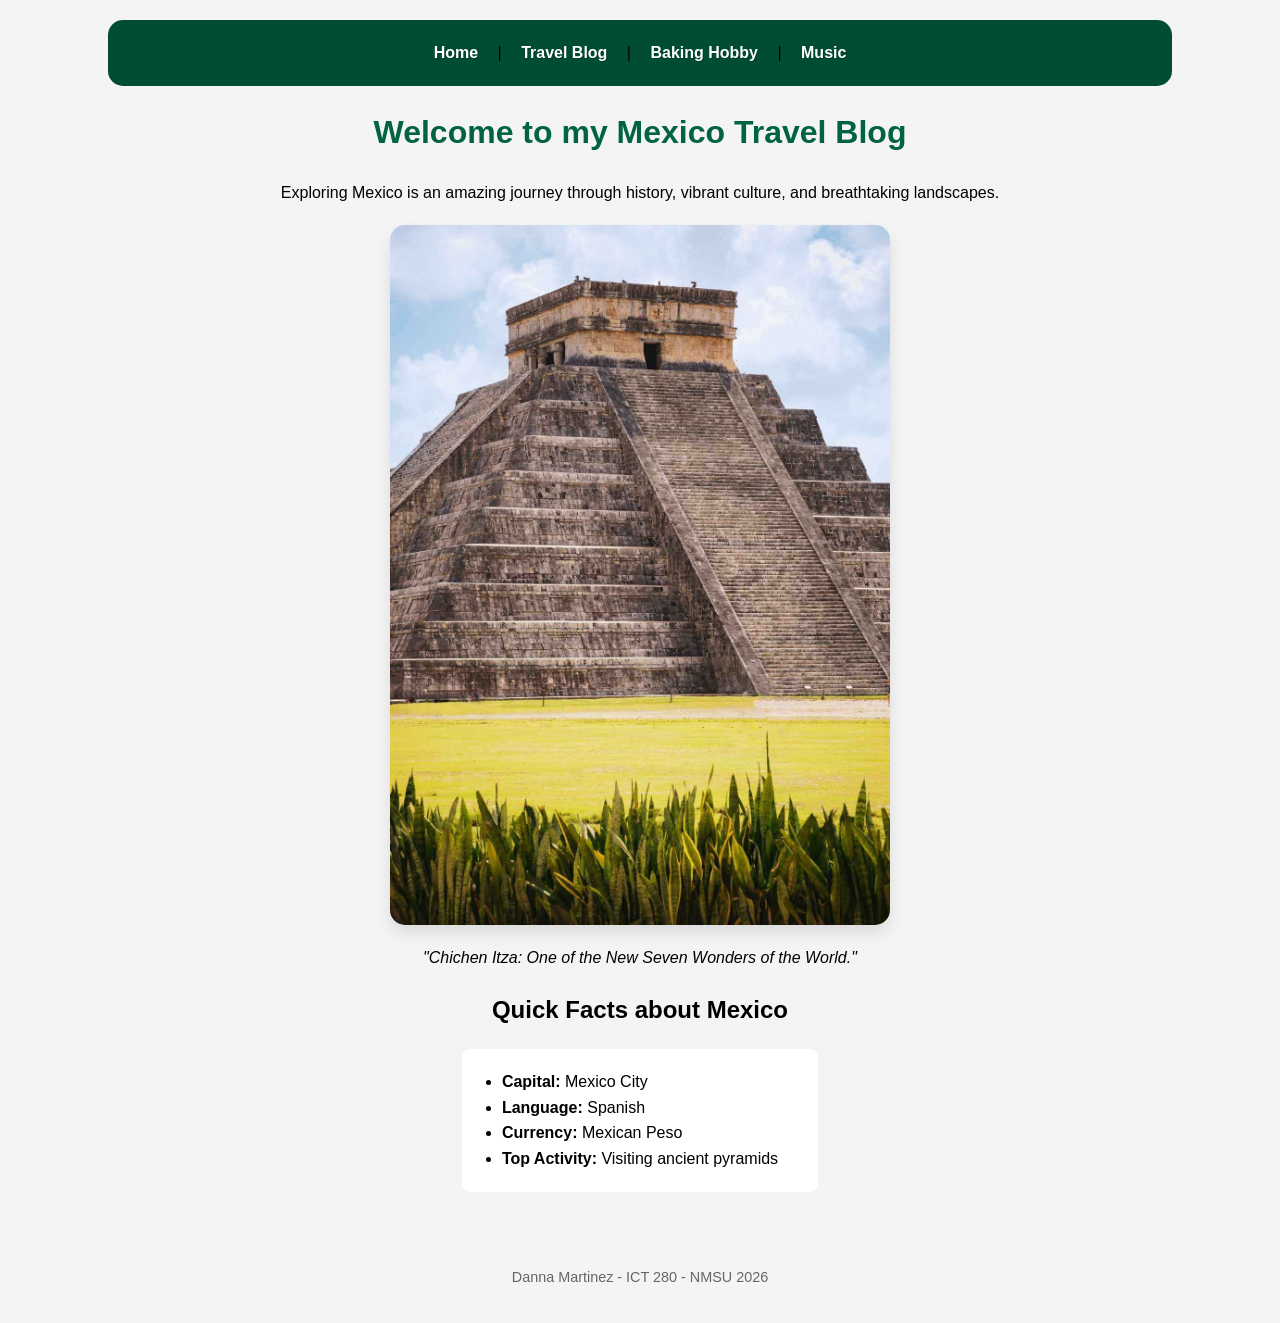
<file: index.html>
<!DOCTYPE html>
<html lang="en">
<head>
    <meta charset="UTF-8">
    <meta name="viewport" content="width=device-width, initial-scale=1.0">
    <title>Home - Exploring Mexico</title>
    <link rel="stylesheet" href="css/style.css">
</head>
<body class="index-page">

    <nav>
        <a href="index.html">Home</a> | 
        <a href="html/project2.html">Travel Blog</a> | 
        <a href="html/project3.html">Baking Hobby</a> |
        <a href="html/project4.html">Music</a>
    </nav>

    <header>
        <h1>Welcome to my Mexico Travel Blog</h1>
        <p>Exploring Mexico is an amazing journey through history, vibrant culture, and breathtaking landscapes.</p>
    </header>

    <main>
        <div class="image-section">
            <img src="images/chichen-itza.png" alt="The Chichen Itza Pyramid in Yucatan, Mexico" width="500">
            <p><i>"Chichen Itza: One of the New Seven Wonders of the World."</i></p>
        </div>

        <section>
            <h2>Quick Facts about Mexico</h2>
            <ul>
                <li><b>Capital:</b> Mexico City</li>
                <li><b>Language:</b> Spanish</li>
                <li><b>Currency:</b> Mexican Peso</li>
                <li><b>Top Activity:</b> Visiting ancient pyramids</li>
            </ul>
        </section>
    </main>

    <footer>
        <p>Danna Martinez - ICT 280 - NMSU 2026</p>
    </footer>

</body>
</html>
</file>
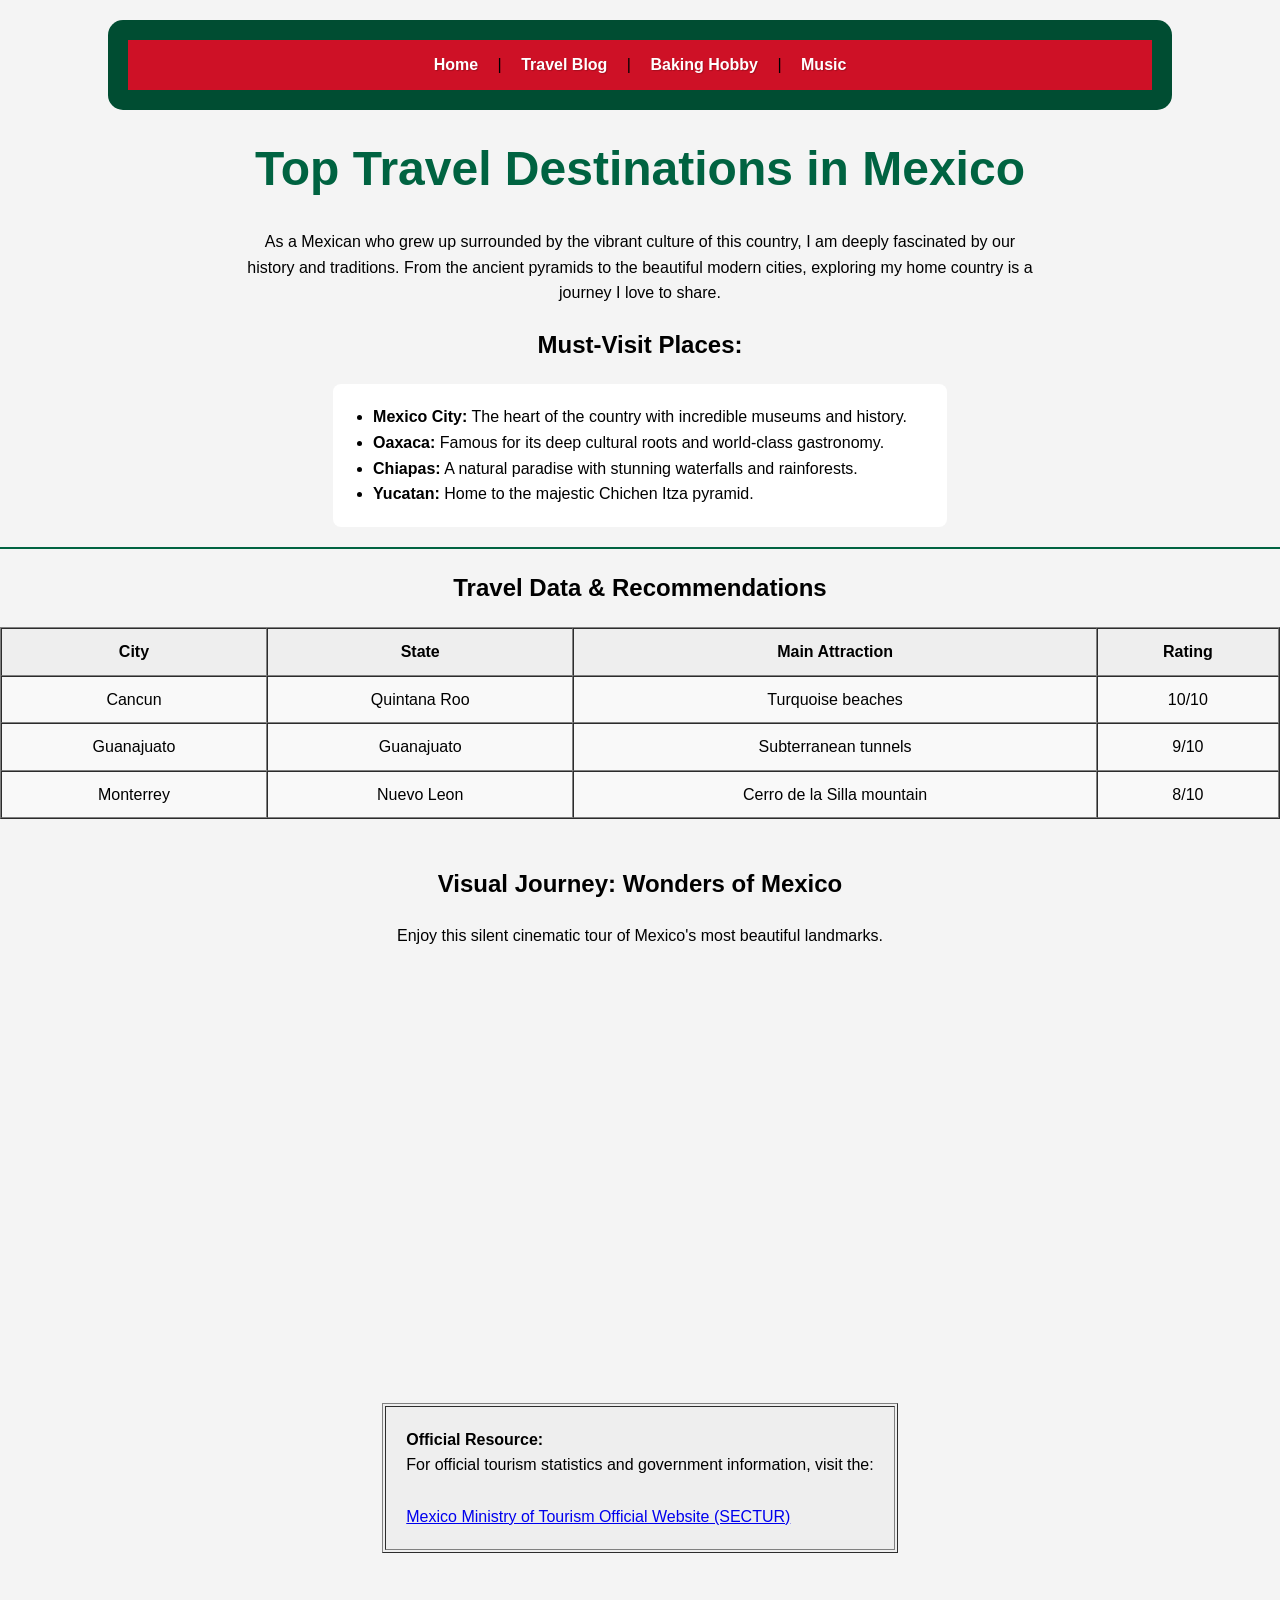
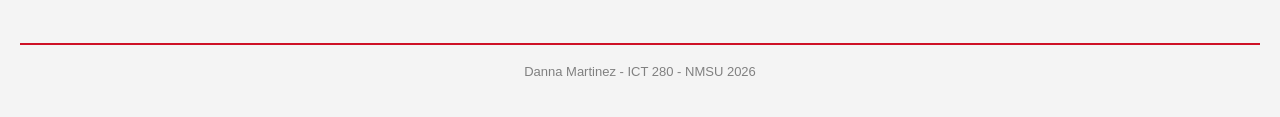
<file: html/project2.html>
<!DOCTYPE html>
<html lang="en">
<head>
    <meta charset="UTF-8">
    <title>Travel Destinations - Project 2</title>
    <link rel="stylesheet" href="../css/style.css">
</head>
<body class="index-page" leftmargin="50" rightmargin="50">

    <nav>
        <table width="100%" bgcolor="#ce1126" cellpadding="10" border="0">
            <tr>
                <td>
                <font face="Arial">
                    <a href="../index.html" style="color: white;">Home</a> | 
                    <a href="project2.html" style="color: white;">Travel Blog</a>  |
                    <a href="project3.html" style="color: white;">Baking Hobby</a> |
                    <a href="project4.html" style="color: white;">Music</a>
                </font>
                </td>
            </tr>
        </table>
    </nav>

    <header>
        <h1 align="center"><font color="#006341" size="7" face="Arial">Top Travel Destinations in Mexico</font></h1>
    </header>

    <section>
        <p>
            <font face="Arial">
                As a Mexican who grew up surrounded by the vibrant culture of this country, I am deeply fascinated by our history and traditions. 
                From the ancient pyramids to the beautiful modern cities, exploring my home country is a journey I love to share.
            </font>
        </p>
        
        <h2><font face="Arial">Must-Visit Places:</font></h2>
        <font face="Arial">
            <ul>
                <li><b>Mexico City:</b> The heart of the country with incredible museums and history.</li>
                <li><b>Oaxaca:</b> Famous for its deep cultural roots and world-class gastronomy.</li>
                <li><b>Chiapas:</b> A natural paradise with stunning waterfalls and rainforests.</li>
                <li><b>Yucatan:</b> Home to the majestic Chichen Itza pyramid.</li>
            </ul>
        </font>
    </section>

    <hr color="#006341">

    <section>
        <h2 align="center"><font face="Arial">Travel Data & Recommendations</font></h2>
        <table border="1" cellpadding="10" cellspacing="0" width="100%" bgcolor="#f9f9f9">
            <tr bgcolor="#eeeeee">
                <th><font face="Arial">City</font></th>
                <th><font face="Arial">State</font></th>
                <th><font face="Arial">Main Attraction</font></th>
                <th><font face="Arial">Rating</font></th>
            </tr>
            <tr>
                <td><font face="Arial">Cancun</font></td>
                <td><font face="Arial">Quintana Roo</font></td>
                <td><font face="Arial">Turquoise beaches</font></td>
                <td><font face="Arial">10/10</font></td>
            </tr>
            <tr>
                <td><font face="Arial">Guanajuato</font></td>
                <td><font face="Arial">Guanajuato</font></td>
                <td><font face="Arial">Subterranean tunnels</font></td>
                <td><font face="Arial">9/10</font></td>
            </tr>
            <tr>
                <td><font face="Arial">Monterrey</font></td>
                <td><font face="Arial">Nuevo Leon</font></td>
                <td><font face="Arial">Cerro de la Silla mountain</font></td>
                <td><font face="Arial">8/10</font></td>
            </tr>
        </table>
    </section>

    <br>

    <section>
        <center>
            <h2><font face="Arial">Visual Journey: Wonders of Mexico</font></h2>
            <p><font face="Arial">Enjoy this silent cinematic tour of Mexico's most beautiful landmarks.</font></p>
            <iframe width="720" height="405" 
                    src="https://www.youtube.com/embed/U-utHvuZlV4?mute=1&autoplay=1&playlist=U-utHvuZlV4&loop=1" 
                    title="Wonders of Mexico" 
                    frameborder="0" 
                    allow="accelerometer; autoplay; clipboard-write; encrypted-media; gyroscope; picture-in-picture" 
                    allowfullscreen>
            </iframe>
        </center>
    </section>

    <br>

    <section>
        <center>
            <table bgcolor="#eeeeee" cellpadding="20" border="1">
                <tr>
                    <td>
                        <font face="Arial">
                            <strong>Official Resource:</strong><br>
                            For official tourism statistics and government information, visit the: 
                            <br><br>
                            <a href="https://www.gob.mx/sectur" target="_blank">Mexico Ministry of Tourism Official Website (SECTUR)</a>
                        </font>
                    </td>
                </tr>
            </table>
        </center>
    </section>

    <footer align="center">
        <br>
        <hr color="#ce1126">
        <p><font size="2" color="gray" face="Arial">Danna Martinez - ICT 280 - NMSU 2026</font></p>
    </footer>

</body>
</html>
</file>
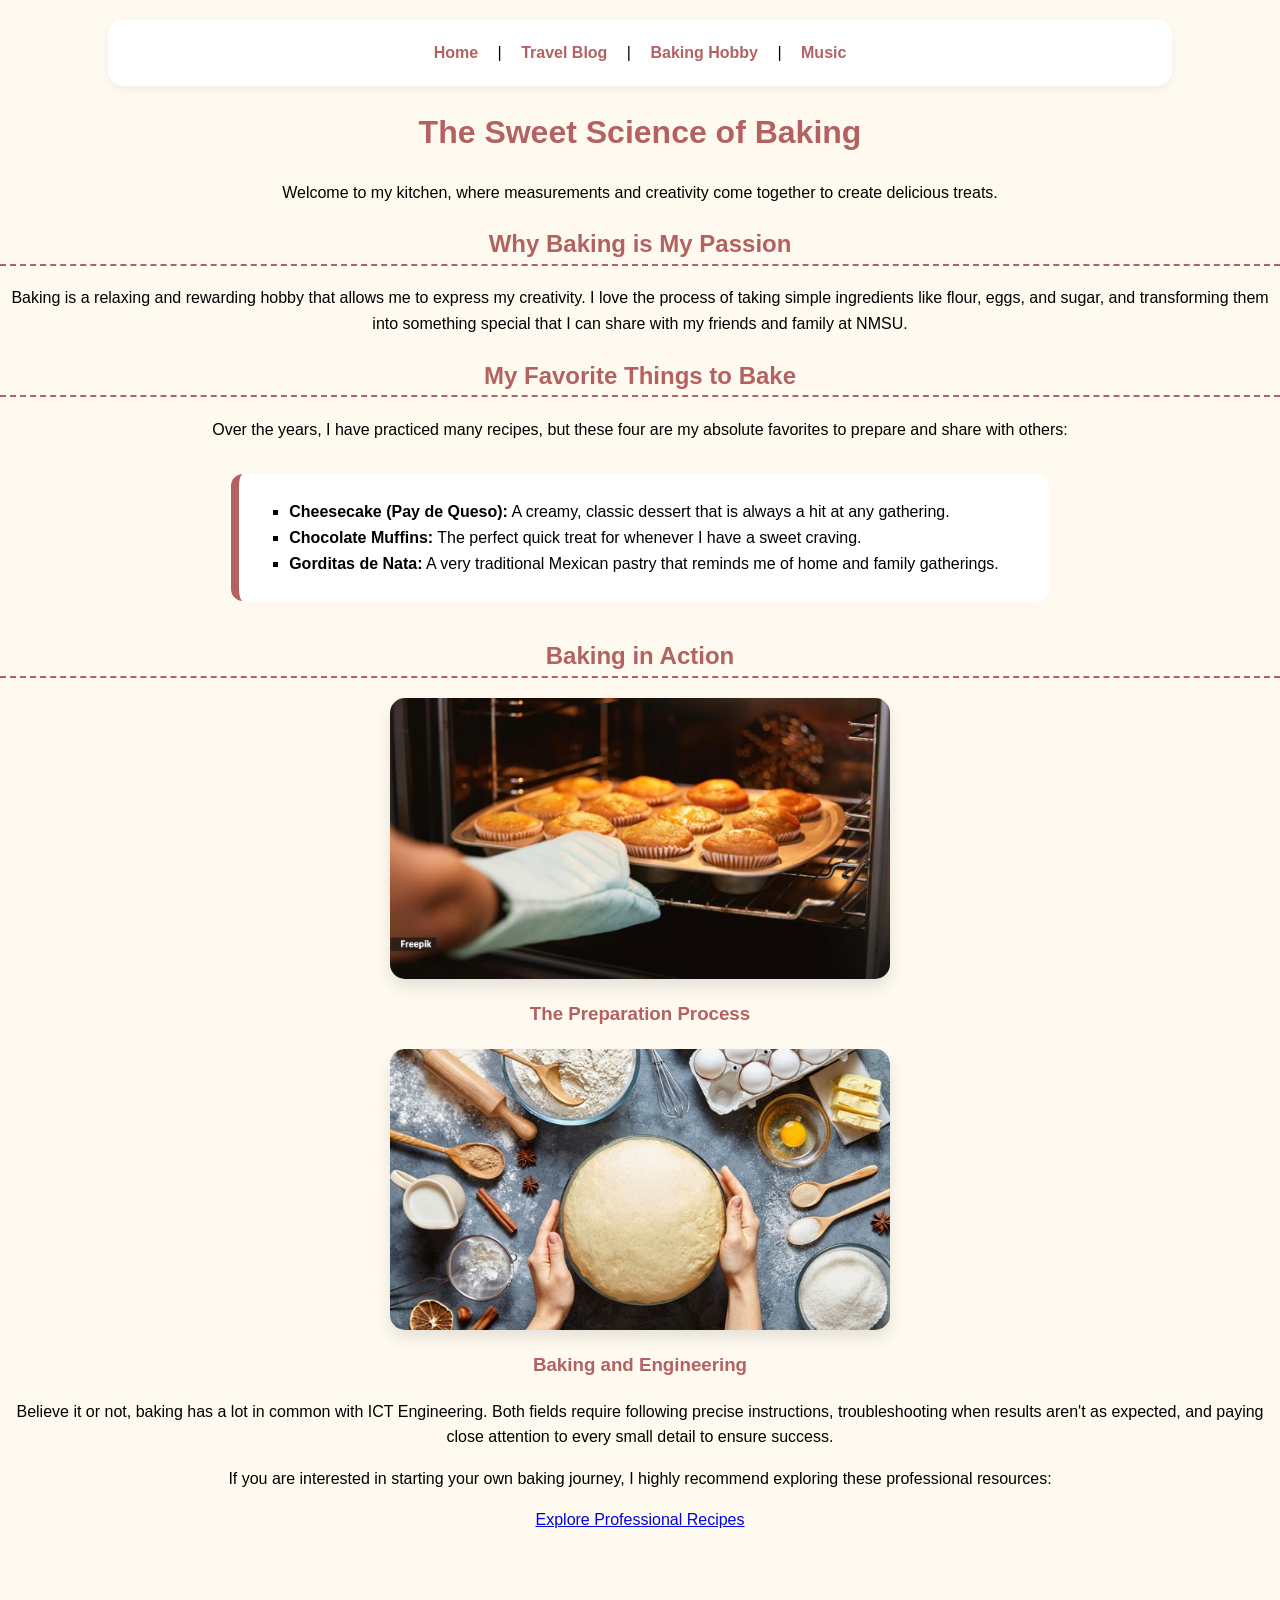
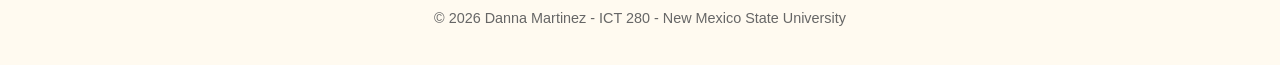
<file: html/project3.html>
<!DOCTYPE html>
<html lang="en">
<head>
    <meta charset="UTF-8">
    <meta name="viewport" content="width=device-width, initial-scale=1.0">
    <title>Baking with Danna - Project 3</title>
    <link rel="stylesheet" href="../css/style.css">
</head>
<body class="baking-page">

    <nav>
        <a href="../index.html">Home</a> | 
        <a href="project2.html">Travel Blog</a> | 
        <a href="project3.html">Baking Hobby</a> |
        <a href="project4.html">Music</a>
    </nav>

    <header>
        <h1>The Sweet Science of Baking</h1>
        <p>Welcome to my kitchen, where measurements and creativity come together to create delicious treats.</p>
    </header>

    <main>
        <h2>Why Baking is My Passion</h2>
        <p>Baking is a relaxing and rewarding hobby that allows me to express my creativity. I love the process of taking simple ingredients like flour, eggs, and sugar, and transforming them into something special that I can share with my friends and family at NMSU.</p>

        <h2>My Favorite Things to Bake</h2>
        <p>Over the years, I have practiced many recipes, but these four are my absolute favorites to prepare and share with others:</p>
        <ul>
            <li><strong>Cheesecake (Pay de Queso):</strong> A creamy, classic dessert that is always a hit at any gathering.</li>
            <li><strong>Chocolate Muffins:</strong> The perfect quick treat for whenever I have a sweet craving.</li>
            <li><strong>Gorditas de Nata:</strong> A very traditional Mexican pastry that reminds me of home and family gatherings.</li>
        </ul>

    <div class="image-section">
        <h2>Baking in Action</h2>
        <img src="../images/baking-oven.png" alt="Freshly baked muffins inside the oven" width="500">
    
        <h3>The Preparation Process</h3>
        <img src="../images/baking.png" alt="Hands holding fresh dough surrounded by baking ingredients" width="500">
    </div>

        <h3>Baking and Engineering</h3>
        <p>Believe it or not, baking has a lot in common with ICT Engineering. Both fields require following precise instructions, troubleshooting when results aren't as expected, and paying close attention to every small detail to ensure success.</p>
        
        <p>If you are interested in starting your own baking journey, I highly recommend exploring these professional resources:</p>
        <a href="https://www.kingarthurbaking.com/recipes" target="_blank" class="external-link">Explore Professional Recipes</a>
    </main>

    <footer>
        <p>&copy; 2026 Danna Martinez - ICT 280 - New Mexico State University</p>
    </footer>

</body>
</html>
</file>
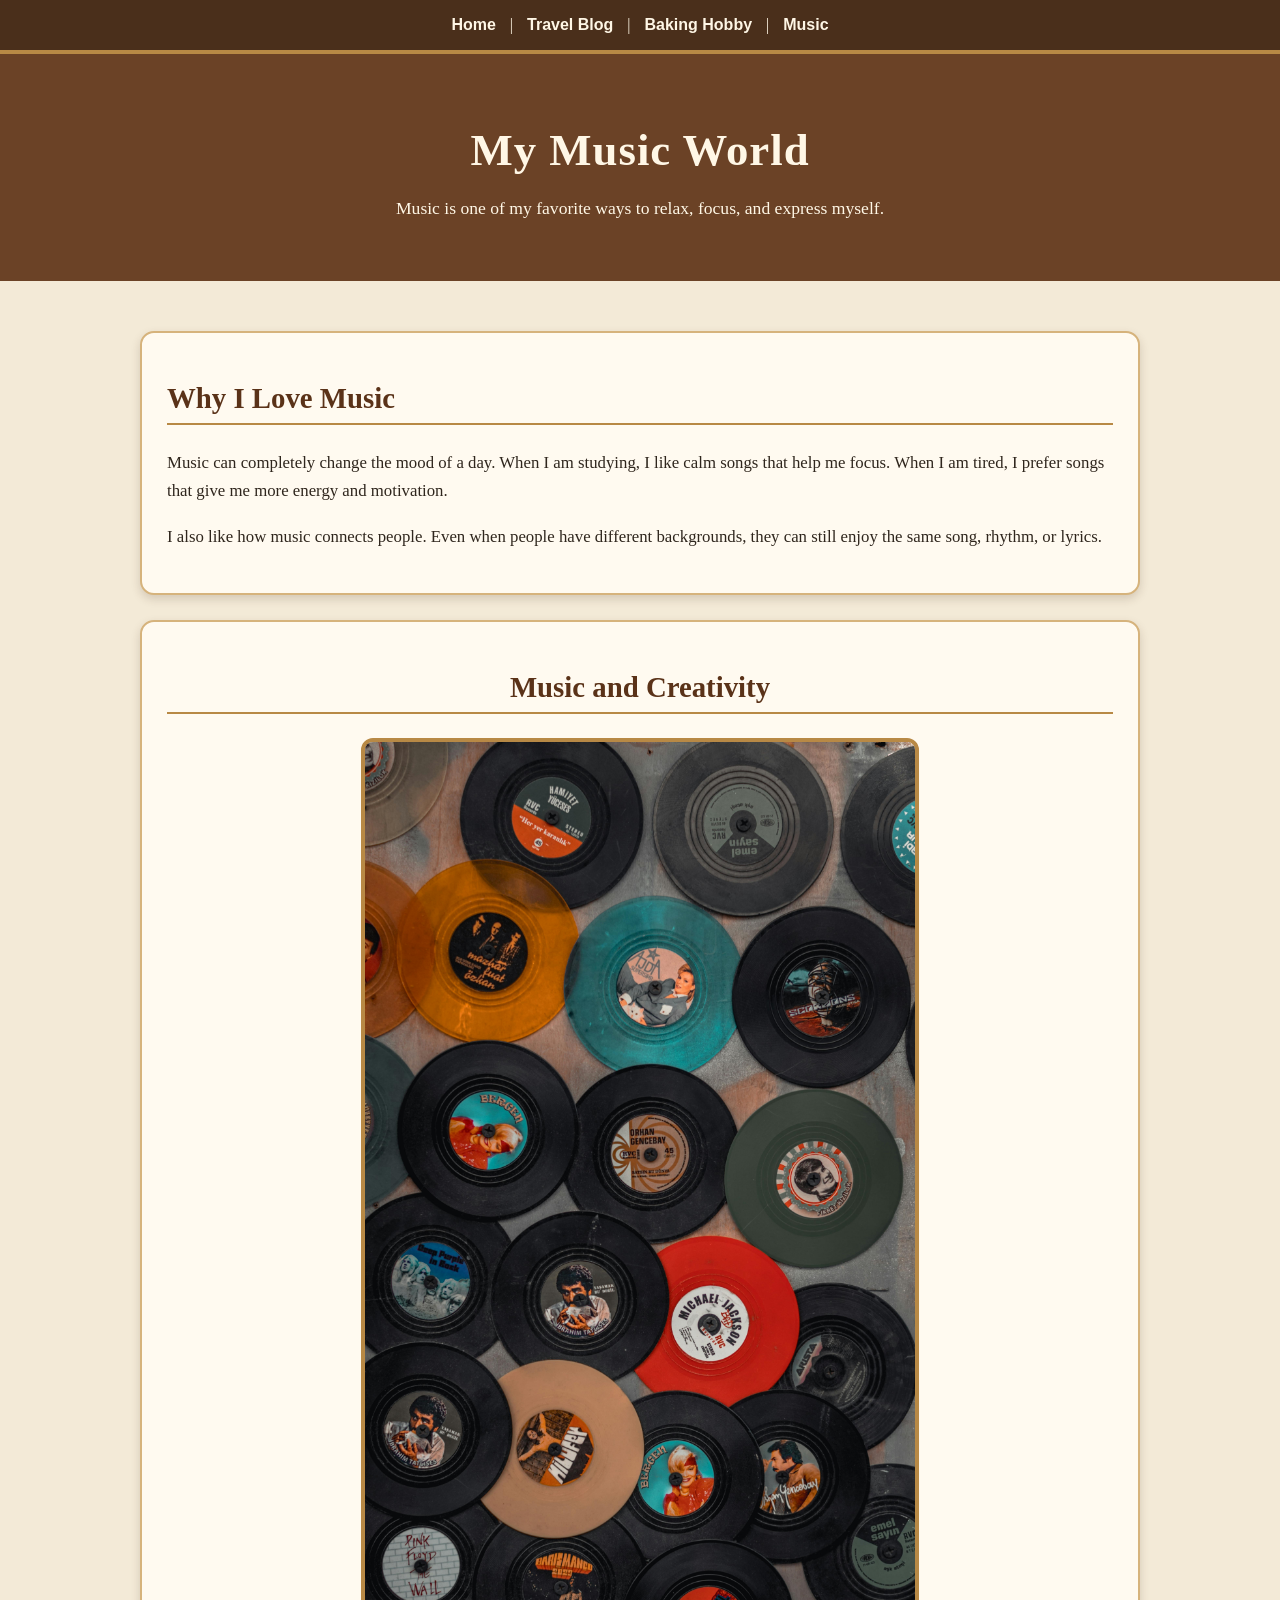
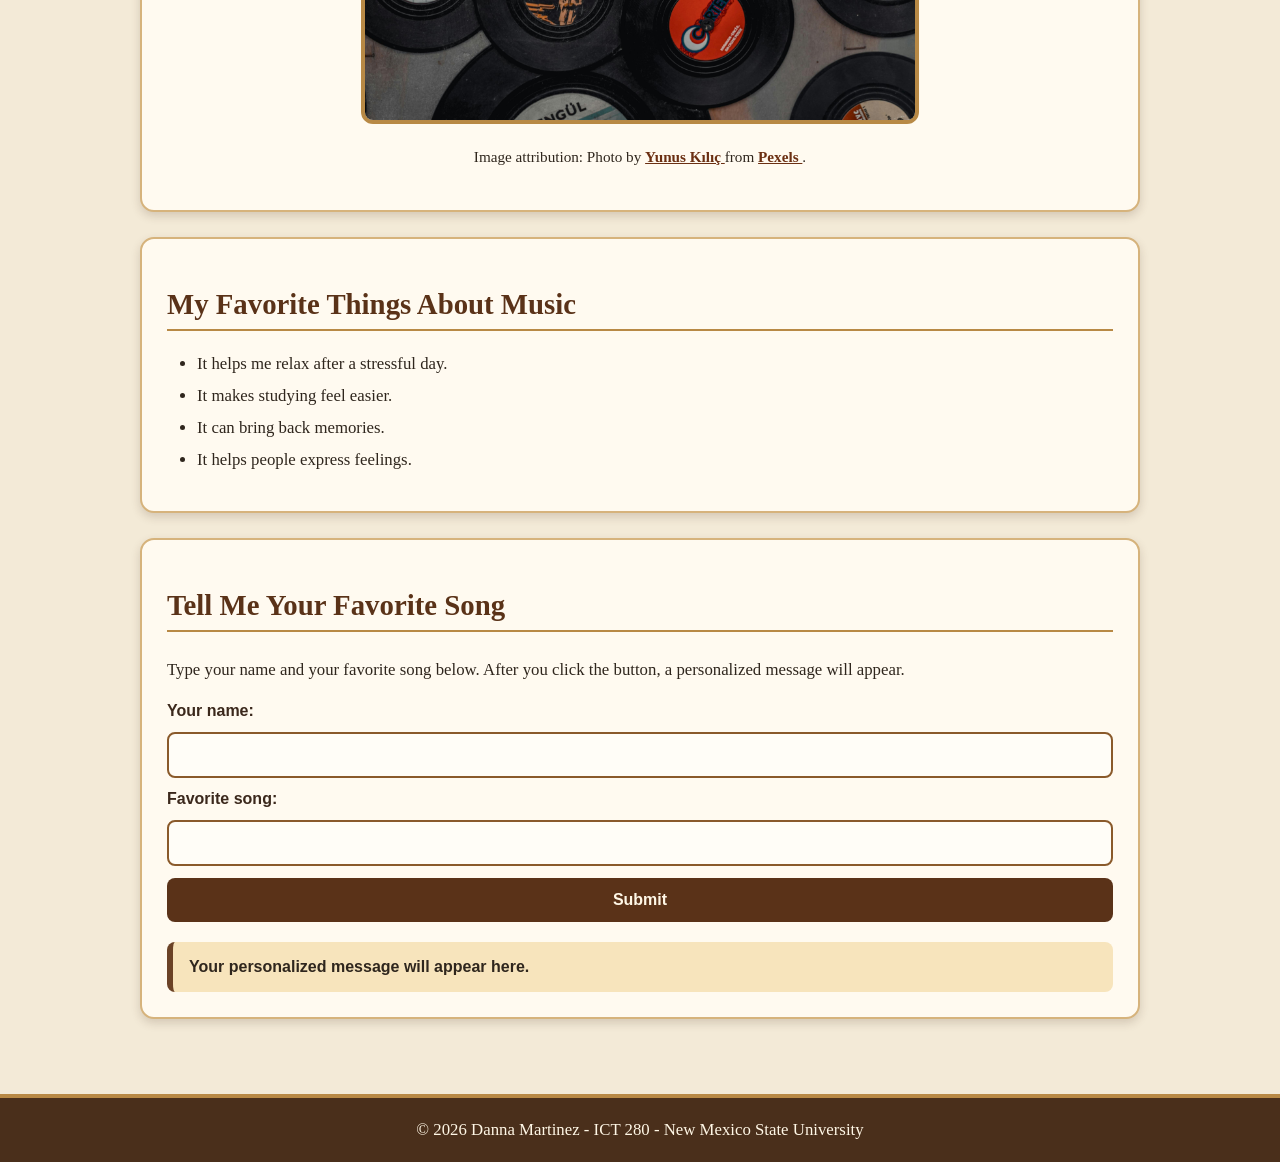
<file: html/project4.html>
<!DOCTYPE html>
<html lang="en">
<head>
    <meta charset="UTF-8">
    <meta name="viewport" content="width=device-width, initial-scale=1.0">
    <title>Project 4 - My Music World</title>
    <link rel="stylesheet" href="../css/style2.css">
</head>

<body class="project4-page">

    <nav>
        <a href="../index.html">Home</a> | 
        <a href="project2.html">Travel Blog</a> | 
        <a href="project3.html">Baking Hobby</a> |
        <a href="project4.html">Music</a>
    </nav>

    <header>
        <h1>My Music World</h1>
        <p>Music is one of my favorite ways to relax, focus, and express myself.</p>
    </header>

    <main>
        <section class="intro">
            <h2>Why I Love Music</h2>
            <p>
                Music can completely change the mood of a day. When I am studying, I like calm songs that help me focus.
                When I am tired, I prefer songs that give me more energy and motivation.
            </p>

            <p>
                I also like how music connects people. Even when people have different backgrounds, they can still enjoy
                the same song, rhythm, or lyrics.
            </p>
        </section>

        <section class="image-section">
            <h2>Music and Creativity</h2>

            <img src="../images/music.png" alt="Vintage music-themed wall with instruments and decorations" width="500">

            <p>
                Image attribution:
                Photo by
                <a href="https://www.pexels.com/es-es/@yunus-kilic-162692242/" target="_blank" rel="noopener noreferrer">
                    Yunus Kılıç
                </a>
                from
                <a href="https://www.pexels.com/es-es/foto/pared-muro-vintage-musica-21821336/" target="_blank" rel="noopener noreferrer">
                    Pexels
                </a>.
            </p>
        </section>

        <section>
            <h2>My Favorite Things About Music</h2>
            <ul>
                <li>It helps me relax after a stressful day.</li>
                <li>It makes studying feel easier.</li>
                <li>It can bring back memories.</li>
                <li>It helps people express feelings.</li>
            </ul>
        </section>

        <section class="form-section">
            <h2>Tell Me Your Favorite Song</h2>

            <p>
                Type your name and your favorite song below. After you click the button, a personalized message will appear.
            </p>

            <form id="musicForm">
                <label for="userName">Your name:</label>
                <input type="text" id="userName" name="userName" required>

                <label for="favoriteSong">Favorite song:</label>
                <input type="text" id="favoriteSong" name="favoriteSong" required>

                <button type="submit">Submit</button>
            </form>

            <div id="messageBox" class="message-box" aria-live="polite">
                Your personalized message will appear here.
            </div>

        </section>
    </main>

    <footer>
        <p>&copy; 2026 Danna Martinez - ICT 280 - New Mexico State University</p>
    </footer>

    <script src="../javascript/script.js"></script>
</body>
</html>
</file>
<file: css/style.css>
body {
    font-family: 'Segoe UI', Arial, sans-serif;
    margin: 0;
    padding: 0;
    line-height: 1.6;
    text-align: center;
}

nav {
    padding: 20px;
    margin: 20px auto;
    width: 80%;
    border-radius: 15px;
}

nav a {
    text-decoration: none;
    font-weight: bold;
    margin: 0 15px;
}

body.index-page {
    background-color: #f4f4f4 !important;
}

.index-page nav {
    background-color: #004d32 !important;
}

.index-page nav a {
    color: #ffffff !important; 
    text-shadow: 1px 1px 1px rgba(0,0,0,0.2);
}

.index-page h1 {
    color: #006341 !important;
}

.index-page p, 
.index-page h2,
.index-page i {
    text-align: center;
    display: block;
    margin-left: auto;
    margin-right: auto;
    max-width: 800px;
}

.index-page ul {
    display: table;
    margin: 20px auto;
    text-align: left;
    background: white;
    padding: 20px 40px;
    border-radius: 8px;
}

body.baking-page {
    background-color: #fffaf0 !important;
}

.baking-page nav {
    background-color: #ffffff !important;
    box-shadow: 0 4px 10px rgba(0,0,0,0.05);
}

.baking-page nav a {
    color: #b36161 !important;
}

.baking-page h1, 
.baking-page h2, 
.baking-page h3 {
    color: #b36161 !important;
}

.baking-page h2 {
    border-bottom: 2px dashed #b36161;
}

.baking-page ul {
    background-color: #ffffff;
    padding: 25px 50px;
    border-radius: 12px;
    border-left: 8px solid #b36161;
    list-style-type: square;
    display: inline-block;
    text-align: left;
}

img {
    border-radius: 15px;
    box-shadow: 0 8px 16px rgba(0,0,0,0.1);
    margin: 20px auto;
    display: block;
}

footer {
    margin-top: 40px;
    padding: 20px;
    font-size: 0.9rem;
    color: #666;
}
</file>
<file: css/style2.css>
.project4-page {
    background-color: #f3ead7;
    color: #2f261d;
    font-family: Georgia, "Times New Roman", serif;
    margin: 0;
}

.project4-page nav {
    background-color: #4a2f1b;
    color: #fff7e6;
    padding: 16px;
    text-align: center;
    border-bottom: 4px solid #b88945;
}

.project4-page nav a {
    color: #fff7e6;
    text-decoration: none;
    font-weight: bold;
    margin: 0 10px;
    font-family: Arial, Helvetica, sans-serif;
}

.project4-page nav a:hover {
    color: #ffd27f;
    text-decoration: underline;
}

.project4-page header {
    background-color: #6b4226;
    color: #fff7e6;
    text-align: center;
    padding: 40px 20px;
}

.project4-page h1 {
    font-size: 2.8rem;
    color: #fff7e6;
    margin-bottom: 10px;
    letter-spacing: 1px;
}

.project4-page header p {
    color: #fff7e6;
    font-size: 1.1rem;
}

.project4-page main {
    max-width: 1000px;
    margin: 30px auto;
    padding: 20px;
}

.project4-page section {
    background-color: #fffaf0;
    border: 2px solid #d6b37c;
    border-radius: 14px;
    padding: 25px;
    margin-bottom: 25px;
    box-shadow: 0 4px 10px rgba(74, 47, 27, 0.18);
}

.project4-page h2 {
    color: #5a3218;
    font-size: 1.8rem;
    border-bottom: 2px solid #b88945;
    padding-bottom: 8px;
}

.project4-page p {
    color: #2f261d;
    font-size: 1.05rem;
    line-height: 1.7;
}

.project4-page .image-section {
    text-align: center;
}

.project4-page .image-section img {
    width: 100%;
    max-width: 550px;
    height: auto;
    border-radius: 12px;
    border: 4px solid #b88945;
    display: block;
    margin: 20px auto;
}

.project4-page .image-section p {
    font-size: 0.95rem;
}

.project4-page main a {
    color: #6b2f12;
    font-weight: bold;
}

.project4-page main a:hover {
    color: #9b4d1c;
    text-decoration: underline;
}

.project4-page ul {
    padding-left: 30px;
}

.project4-page li {
    margin-bottom: 12px;
    font-size: 1.05rem;
    color: #2f261d;
}

.project4-page form {
    display: flex;
    flex-direction: column;
    gap: 12px;
    margin-top: 15px;
}

.project4-page label {
    font-weight: bold;
    color: #3b281c;
    font-family: Arial, Helvetica, sans-serif;
}

.project4-page input {
    padding: 12px;
    border: 2px solid #8a5a2b;
    border-radius: 8px;
    font-size: 1rem;
    background-color: #fffdf7;
    color: #2f261d;
}

.project4-page input:focus {
    outline: 3px solid #b88945;
    border-color: #4a2f1b;
}

.project4-page button {
    background-color: #5a3218;
    color: #fff7e6;
    padding: 13px;
    border: none;
    border-radius: 8px;
    font-size: 1rem;
    font-weight: bold;
    cursor: pointer;
    font-family: Arial, Helvetica, sans-serif;
}

.project4-page button:hover {
    background-color: #7a4623;
}

.project4-page button:focus {
    outline: 3px solid #b88945;
}

.project4-page .message-box {
    margin-top: 20px;
    padding: 16px;
    background-color: #f7e4bc;
    border-left: 6px solid #6b4226;
    border-radius: 8px;
    color: #2f261d;
    font-weight: bold;
    font-family: Arial, Helvetica, sans-serif;
}

.project4-page footer {
    text-align: center;
    background-color: #4a2f1b;
    padding: 18px;
    border-top: 4px solid #b88945;
}

.project4-page footer p {
    color: #fff7e6;
    margin: 0;
}

@media screen and (max-width: 600px) {
    .project4-page nav a {
        display: block;
        margin: 10px 0;
    }

    .project4-page h1 {
        font-size: 2rem;
    }

    .project4-page h2 {
        font-size: 1.4rem;
    }

    .project4-page main {
        padding: 10px;
    }

    .project4-page section {
        padding: 18px;
    }

    .project4-page p,
    .project4-page li {
        font-size: 1rem;
    }

    .project4-page button {
        width: 100%;
    }
}
</file>
